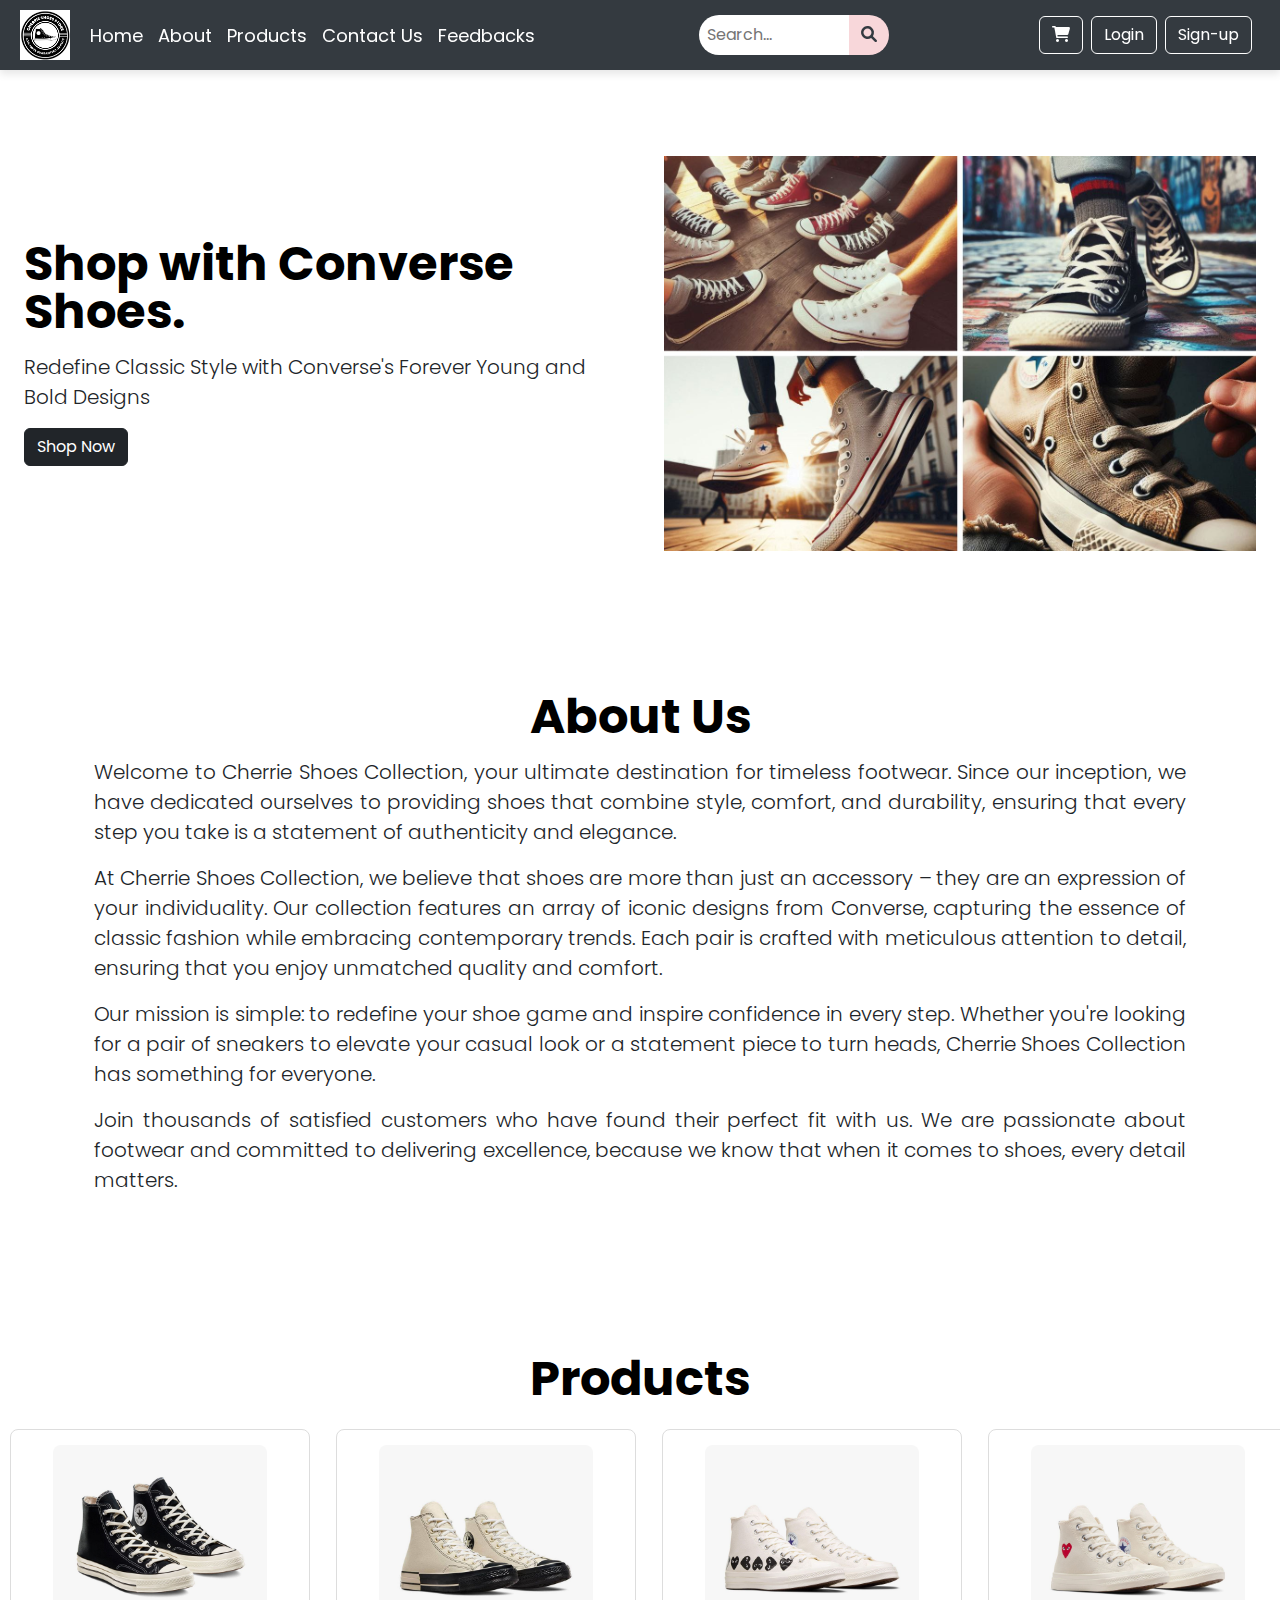
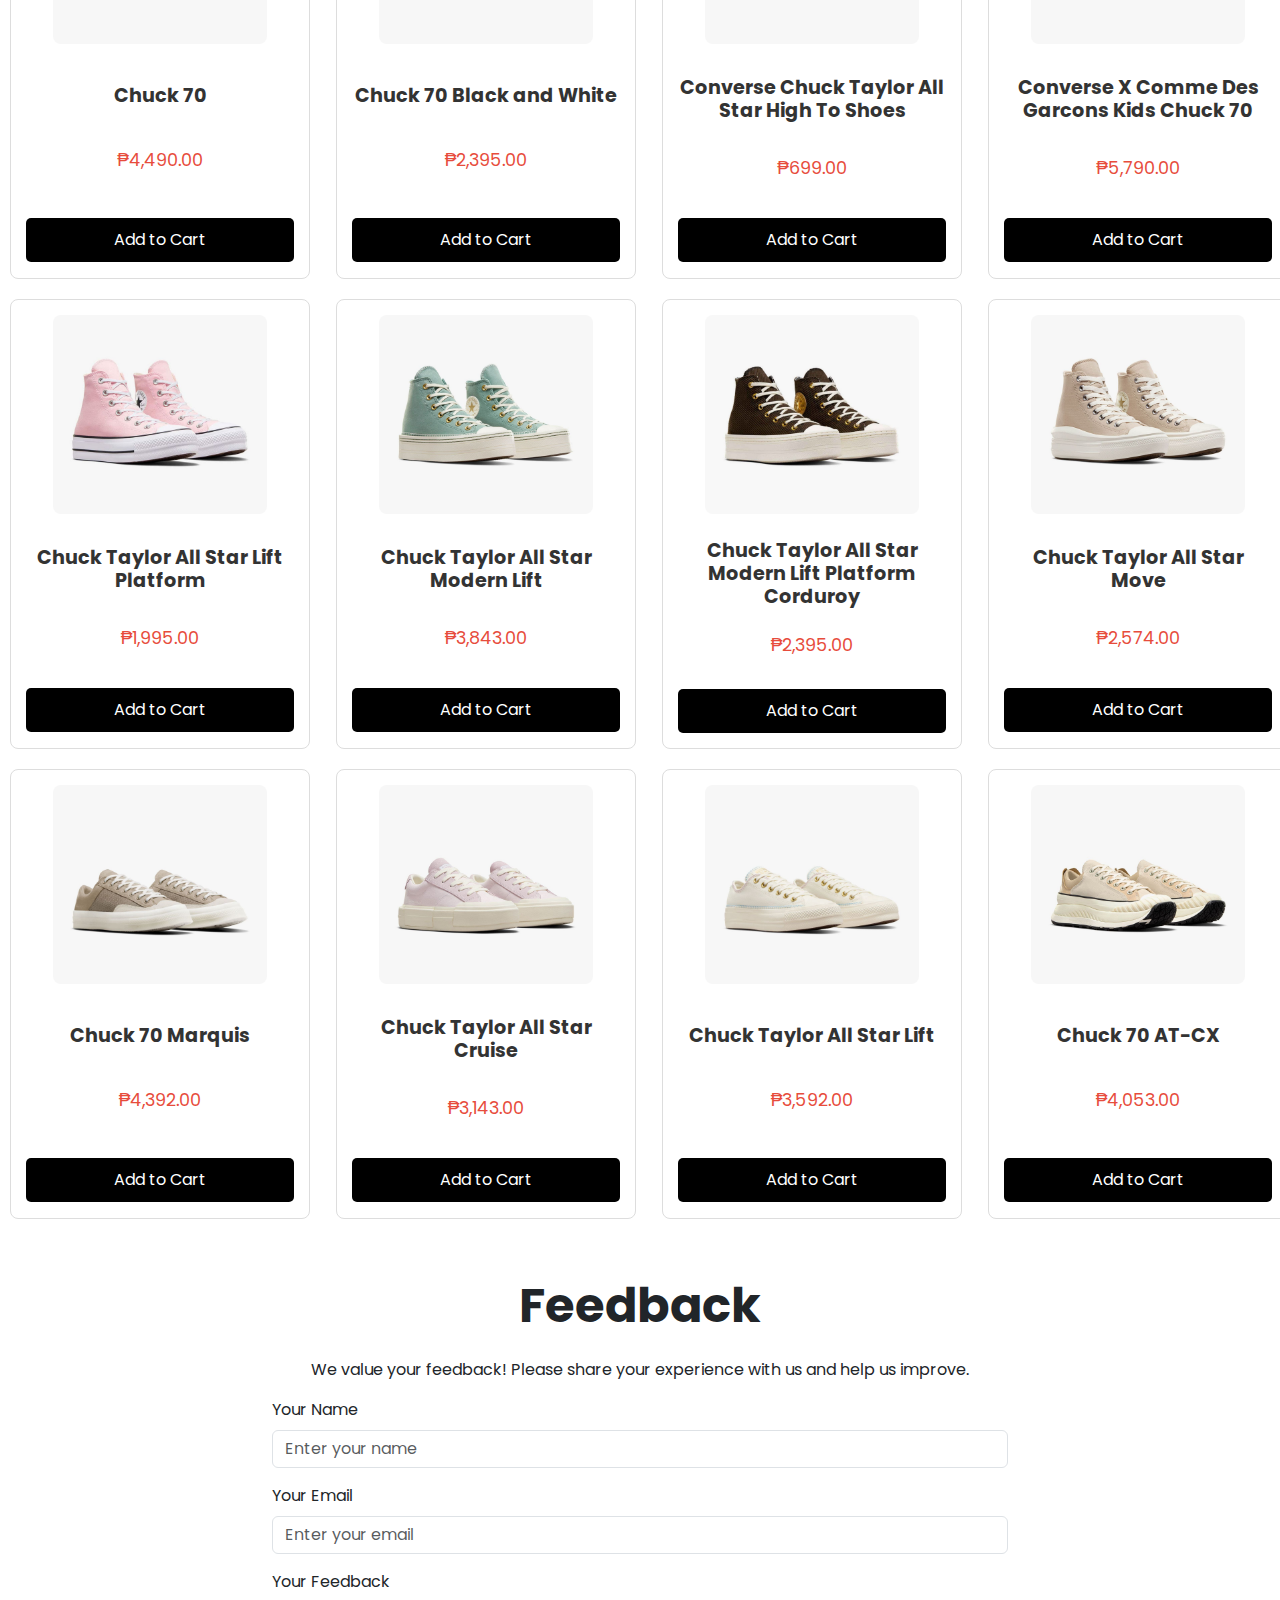
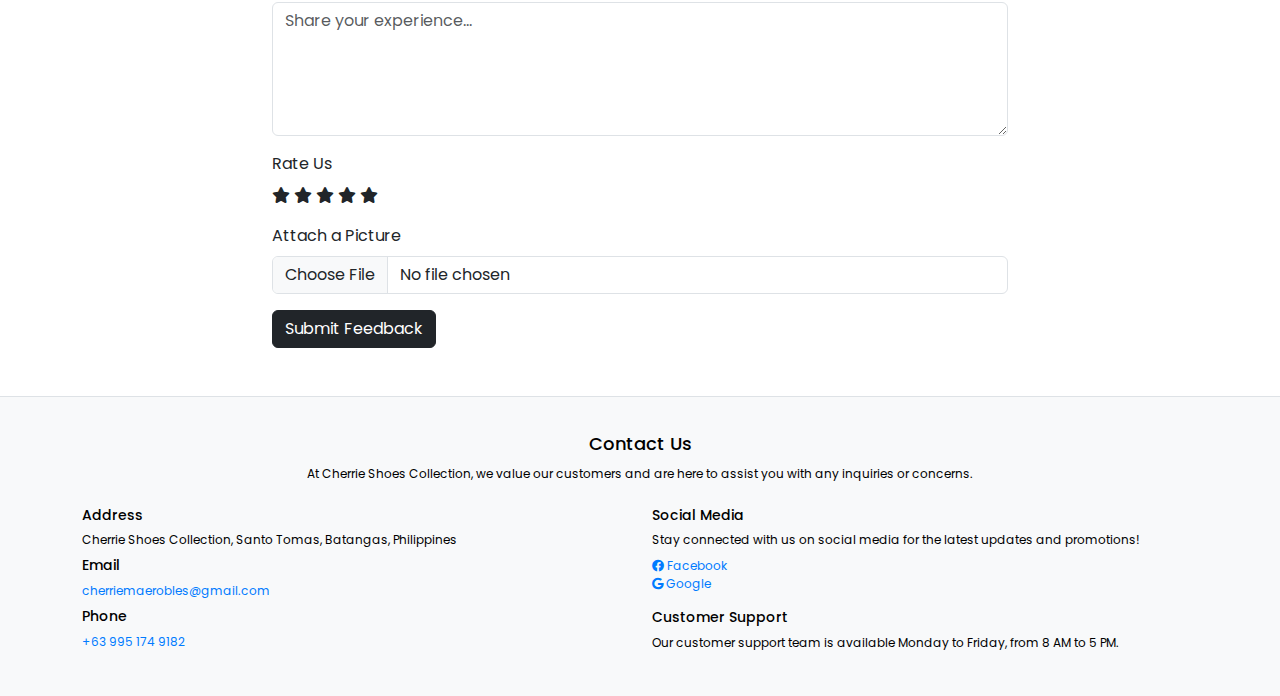
<file: index.html>
<!DOCTYPE html>
<html lang="en">
<head>
    <meta charset="UTF-8">
    <meta name="viewport" content="width=device-width, initial-scale=1.0">
    <title>Cherrie Shoes Collection</title>
    <link rel="stylesheet" href="style.css">
    <link rel="stylesheet" href="https://cdnjs.cloudflare.com/ajax/libs/font-awesome/6.0.0-beta3/css/all.min.css">
    <link href="https://cdn.jsdelivr.net/npm/bootstrap@5.3.3/dist/css/bootstrap.min.css" rel="stylesheet" integrity="sha384-QWTKZyjpPEjISv5WaRU9OFeRpok6YctnYmDr5pNlyT2bRjXh0JMhjY6hW+ALEwIH" crossorigin="anonymous">
    <link href="https://fonts.googleapis.com/css2?family=Poppins:wght@400;500;600&display=swap" rel="stylesheet">

</head>
<body>
    
    
    <header>
        <div class="navbar-container">
            <div class="navbar-links">
                <img src="images/logo.png" alt="Logo" class="logo-image">
                <a href="index.html" class="nav-link">Home</a>
                <a href="about.html" class="nav-link">About</a>
                <a href="products.html" class="nav-link">Products</a>
                <a href="contact.html" class="nav-link">Contact Us</a>
                <a href="feedback.html" class="nav-link">Feedbacks</a>
            </div>
            <div class="hamburger-icon" onclick="toggleMenu()">
                <i class="fas fa-bars"></i>
            </div>
            <div class="search-container">
                <input type="text" class="search-bar" placeholder="Search...">
                <buttons class="search-button">
                    <i class="fas fa-search"></i>
                </buttons>
                <buttons class="search-toggle-button" onclick="toggleSearch()"><i class="fas fa-search"></i></buttons> 
            </div>
            <div class="action-buttons d-flex align-items-center">
                <buttons type="button" class="btn btn-outline-light me-2" onclick="window.location.href='cart.html';">
                    <i class="fas fa-shopping-cart"></i>
                </buttons>
                <button type="button" class="btn btn-outline-light me-2" onclick="window.location.href='login.html';">Login</button>
                <button type="button" class="btn btn-outline-light me-2" onclick="window.location.href='signup.html';">Sign-up</button>
            </div>
        </div>
    </header>
    
    

<div class="side-menu-container" id="sideMenu">
    <img src="images/logo.png" alt="Logo" class="logo-image"> 
    <button class="close-menu-button" onclick="toggleMenu()">&times;</button> 
    <a href="index.html">Home</a>
    <a href="about.html">About</a>
    <a href="products.html">Products</a>
    <a href="contact.html">Contact Us</a>
    <a href="feedback.html">Feedbacks</a>
    <hr> 
    <button class="btn btn-outline-light side-menu-button" onclick="window.location.href='cart.html';">
        <i class="fas fa-shopping-cart"></i> Cart
    </button>
    <button class="btn btn-outline-light side-menu-button" onclick="window.location.href='login.html';">Login</button>
    <button class="btn btn-outline-light side-menu-button" onclick="window.location.href='signup.html';">Sign-up</button>
    <button class="btn btn-outline-light side-menu-button" onclick="logout();">Logout</button>
</div>

<div class="overlay-screen" id="overlay" onclick="toggleMenu()"></div>

    
<div class="container-fluid px-4 py-5 bg-light-gray" id="home">
    <div class="row flex-lg-row-reverse align-items-center g-5 py-5">
        <div class="col-10 col-sm-8 col-lg-6">
            <img src="images/Background Picture.jpg" class="d-block mx-lg-auto img-fluid img-hover-zoom" alt="Bootstrap Themes" width="700" height="500" loading="lazy">
        </div>
        <div class="col-lg-6">
            <h1 class="display-5 fw-bold text-body-emphasis lh-1 mb-3">Shop with Converse Shoes.</h1>
            <p class="lead">Redefine Classic Style with Converse's Forever Young and Bold Designs</p>
            <div class="d-grid gap-2 d-md-flex justify-content-md-start">
                <a href="#products" class="btn btn-shop-now btn btn-dark text-decoration-none">Shop Now</a>
            </div>
        </div>
    </div>
</div>


  

<div class="about-content container col-xxl-8 px-4 py-5">
    <div class="row flex-lg-row align-items-center g-5 py-5">
        <div class="col-lg-12">
            <h1 class="about-title display-5 fw-bold text-body-emphasis text-center lh-1 mb-3">About Us</h1>
            <p class="about-text lead">
                Welcome to Cherrie Shoes Collection, your ultimate destination for timeless footwear. Since our inception, we have dedicated ourselves to providing shoes that combine style, comfort, and durability, ensuring that every step you take is a statement of authenticity and elegance.
            </p>
            <p class="about-text lead">
                At Cherrie Shoes Collection, we believe that shoes are more than just an accessory – they are an expression of your individuality. Our collection features an array of iconic designs from Converse, capturing the essence of classic fashion while embracing contemporary trends. Each pair is crafted with meticulous attention to detail, ensuring that you enjoy unmatched quality and comfort.
            </p>
            <p class="about-text lead">
                Our mission is simple: to redefine your shoe game and inspire confidence in every step. Whether you're looking for a pair of sneakers to elevate your casual look or a statement piece to turn heads, Cherrie Shoes Collection has something for everyone.
            </p>
            <p class="about-text lead">
                Join thousands of satisfied customers who have found their perfect fit with us. We are passionate about footwear and committed to delivering excellence, because we know that when it comes to shoes, every detail matters.
            </p>
        </div>
    </div>
</div>    

<div class="box-container">
    <div class="containerProduct" id="products">
        <div class="row">
            <h1 class="display-5 fw-bold text-body-emphasis text-center lh-1 mb-3 mt-5">Products</h1>
            <div class="col-md-3">
                <div class="box">
                    <img src="images/shoes 1.jpg" alt="" class="product-img">
                    <h3 class="product-title">Chuck 70</h3>
                    <div class="price">₱4,490.00</div>
                    <a class="btn add-cart btn btn-dark text-decoration-none" onclick="redirectCart()">Add to Cart</a>
                </div>
            </div>
            <div class="col-md-3">
                <div class="box">
                    <img src="images/shoes 2.jpg" alt="" class="product-img">
                    <h3 class="product-title">Chuck 70 Black and White</h3>
                    <div class="price">₱2,395.00</div>
                    <a class="btn add-cart btn btn-dark text-decoration-none" onclick="redirectCart()">Add to Cart</a>
                </div>
            </div>
            <div class="col-md-3">
                <div class="box">
                    <img src="images/shoes 3.jpg" alt="" class="product-img">
                    <h3 class="product-title">Converse Chuck Taylor All Star High To Shoes</h3>
                    <div class="price">₱699.00</div>
                    <a class="btn add-cart btn btn-dark text-decoration-none" onclick="redirectCart()">Add to Cart</a>
                </div>
            </div>
            <div class="col-md-3">
                <div class="box">
                    <img src="images/shoes 4.jpg" alt="" class="product-img">
                    <h3 class="product-title">Converse X Comme Des Garcons Kids Chuck 70</h3>
                    <div class="price">₱5,790.00</div>
                    <a class="btn add-cart btn btn-dark text-decoration-none" onclick="redirectCart()">Add to Cart</a>
                </div>
            </div>

            <div class="col-md-3">
                <div class="box">
                    <img src="images/shoes 5.jpg" alt="" class="product-img">
                    <h3 class="product-title">Chuck Taylor All Star Lift Platform</h3>
                    <div class="price">₱1,995.00</div>
                    <a class="btn add-cart btn btn-dark text-decoration-none" onclick="redirectCart()">Add to Cart</a>
                </div>
            </div>
            <div class="col-md-3">
                <div class="box">
                    <img src="images/shoes 6.jpg" alt="" class="product-img">
                    <h3 class="product-title">Chuck Taylor All Star Modern Lift</h3>
                    <div class="price">₱3,843.00</div>
                    <a class="btn add-cart btn btn-dark text-decoration-none" onclick="redirectCart()">Add to Cart</a>
                </div>
            </div>
            <div class="col-md-3">
                <div class="box">
                    <img src="images/shoes 7.jpg" alt="" class="product-img">
                    <h3 class="product-title">Chuck Taylor All Star Modern Lift Platform Corduroy</h3>
                    <div class="price">₱2,395.00</div>
                    <a class="btn add-cart btn btn-dark text-decoration-none" onclick="redirectCart()">Add to Cart</a>
                </div>
            </div>
            <div class="col-md-3">
                <div class="box">
                    <img src="images/shoes 8.jpg" alt="" class="product-img">
                    <h3 class="product-title">Chuck Taylor All Star Move</h3>
                    <div class="price">₱2,574.00</div>
                    <a class="btn add-cart btn btn-dark text-decoration-none" onclick="redirectCart()">Add to Cart</a>
                </div>
            </div>
            <div class="col-md-3">
                <div class="box">
                    <img src="images/shoes 9.jpg" alt="" class="product-img">
                    <h3 class="product-title">Chuck 70 Marquis</h3>
                    <div class="price">₱4,392.00</div>
                    <a class="btn add-cart btn btn-dark text-decoration-none" onclick="redirectCart()">Add to Cart</a>
                </div>
            </div>
            <div class="col-md-3">
                <div class="box">
                    <img src="images/shoes 10.jpg" alt="" class="product-img">
                    <h3 class="product-title">Chuck Taylor All Star Cruise</h3>
                    <div class="price">₱3,143.00</div>
                    <a class="btn add-cart btn btn-dark text-decoration-none" onclick="redirectCart()">Add to Cart</a>
                </div>
            </div>
            <div class="col-md-3">
                <div class="box">
                    <img src="images/shoes 11.jpg" alt="" class="product-img">
                    <h3 class="product-title">Chuck Taylor All Star Lift</h3>
                    <div class="price">₱3,592.00</div>
                    <a class="btn add-cart btn btn-dark text-decoration-none" onclick="redirectCart()">Add to Cart</a>
                </div>
            </div>
            <div class="col-md-3">
                <div class="box">
                    <img src="images/shoes 12.jpg" alt="" class="product-img">
                    <h3 class="product-title">Chuck 70 AT-CX</h3>
                    <div class="price">₱4,053.00</div>
                    <a class="btn add-cart btn btn-dark text-decoration-none" onclick="redirectCart()">Add to Cart</a>
                </div>
            </div>
        </div>
    </div>
</div>

    <main class="container mt-5" id="feedback">
        <h1 class="display-5 fw-bold text-center mb-4">Feedback</h1>
        <p class="text-center">We value your feedback! Please share your experience with us and help us improve.</p>
    
        <div class="row justify-content-center">
            <div class="col-md-8">
    
                <form action="" method="post">
                    <div class="mb-3">
                        <label for="name" class="form-label">Your Name</label>
                        <input type="text" class="form-control" id="name" placeholder="Enter your name" required>
                    </div>
                    <div class="mb-3">
                        <label for="email" class="form-label">Your Email</label>
                        <input type="email" class="form-control" id="email" placeholder="Enter your email" required>
                    </div>
                    <div class="mb-3">
                        <label for="message" class="form-label">Your Feedback</label>
                        <textarea class="form-control" id="message" rows="5" placeholder="Share your experience..." required></textarea>
                    </div>

                    <div class="mb-3">
                        <label class="form-label">Rate Us</label>
                        <div class="star-rating">
                            <i class="fas fa-star" id="star1" onclick="rate(1)"></i>
                            <i class="fas fa-star" id="star2" onclick="rate(2)"></i>
                            <i class="fas fa-star" id="star3" onclick="rate(3)"></i>
                            <i class="fas fa-star" id="star4" onclick="rate(4)"></i>
                            <i class="fas fa-star" id="star5" onclick="rate(5)"></i>
                        </div>
                    </div>
    
                    <div class="mb-3">
                        <label for="photo" class="form-label">Attach a Picture</label>
                        <input class="form-control" type="file" id="photo">
                    </div>
    
                    <button type="submit" class="btn btn-dark">Submit Feedback</button>
                </form>
            </div>
        </div>
    </main>

    <footer class="bg-light text-body-emphasis mt-5">
        <div class="container py-3">
            <h2 class="text-center">Contact Us</h2>
            <p class="text-center mb-4">
                At Cherrie Shoes Collection, we value our customers and are here to assist you with any inquiries or concerns.
            </p>
        
            <div class="row">
                <div class="col-md-6">
                    <h3>Address</h3>
                    <p>Cherrie Shoes Collection, Santo Tomas, Batangas, Philippines</p>
            
                    <h3>Email</h3>
                    <p><a href="mailto:info@cherrieshoes.com">cherriemaerobles@gmail.com</a></p>
            
                    <h3>Phone</h3>
                    <p><a href="tel:+63123456789">+63 995 174 9182</a></p>
                </div>
                <div class="col-md-6">
                    <h3>Social Media</h3>
                    <p>Stay connected with us on social media for the latest updates and promotions!</p>
                    <ul class="list-unstyled">
                        <li><a href="#" target="_blank"><i class="fab fa-facebook"></i> Facebook</a></li>
                        <li><a href="#" target="_blank"><i class="fab fa-google"></i> Google</a></li>
                    </ul>
            
                    <h3>Customer Support</h3>
                    <p>Our customer support team is available Monday to Friday, from 8 AM to 5 PM.</p>
                </div>
            </div>
        </div>
    </footer>
    

    <script src="script.js"></script>
</body>
</html>
</file>
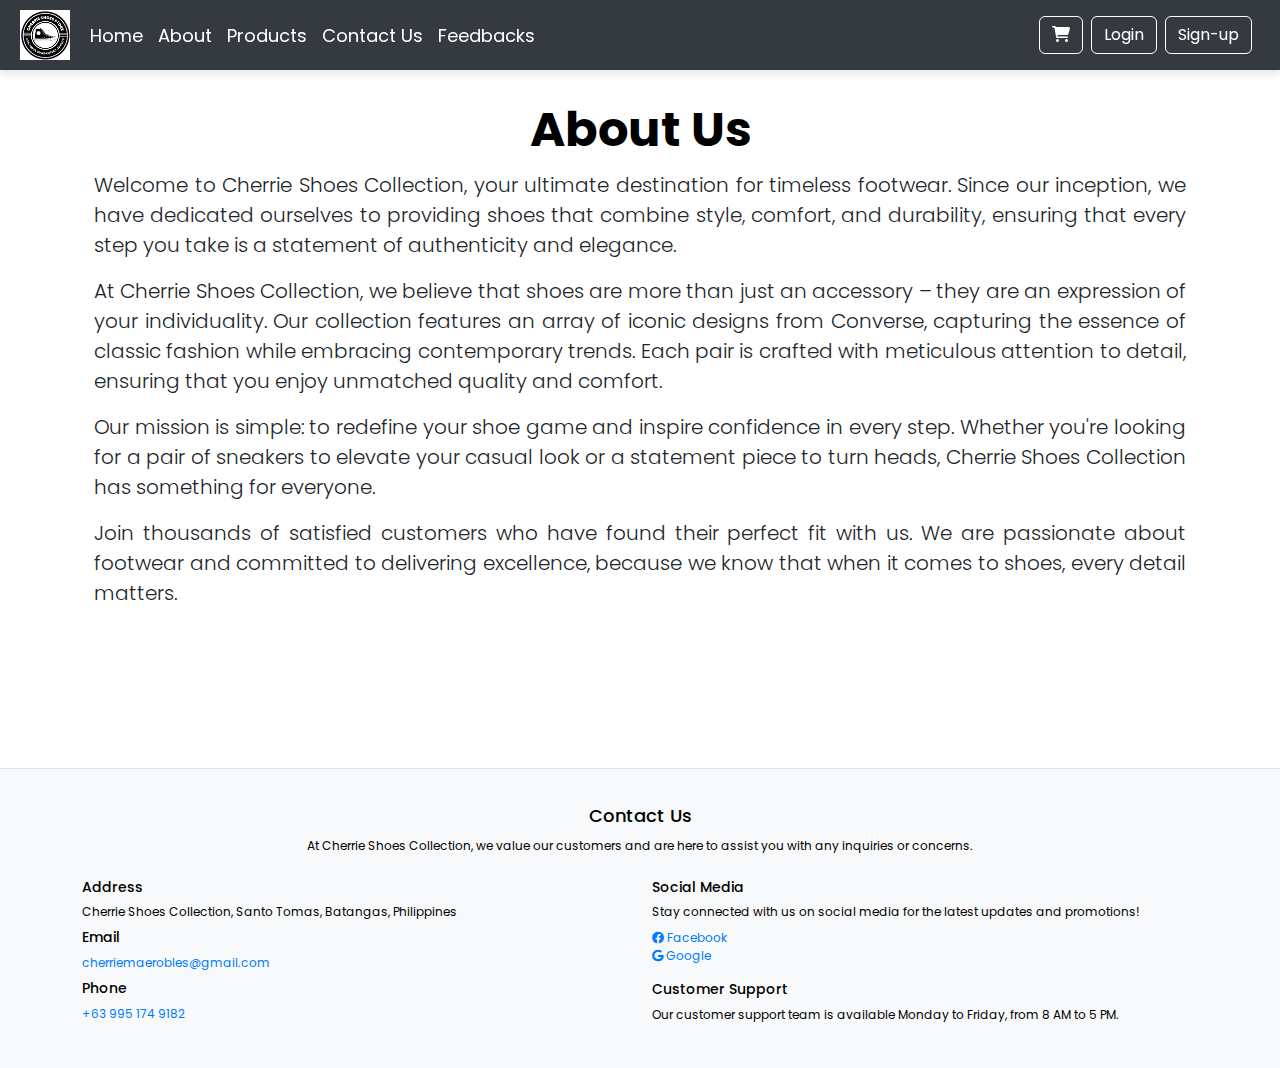
<file: about.html>
<!DOCTYPE html>
<html lang="en">
<head>
    <meta charset="UTF-8">
    <meta name="viewport" content="width=device-width, initial-scale=1.0">
    <title>About Us</title>
    <link rel="stylesheet" href="style.css">
    <link rel="stylesheet" href="https://cdnjs.cloudflare.com/ajax/libs/font-awesome/6.0.0-beta3/css/all.min.css">
    <link href="https://cdn.jsdelivr.net/npm/bootstrap@5.3.3/dist/css/bootstrap.min.css" rel="stylesheet" integrity="sha384-QWTKZyjpPEjISv5WaRU9OFeRpok6YctnYmDr5pNlyT2bRjXh0JMhjY6hW+ALEwIH" crossorigin="anonymous">
    <link href="https://fonts.googleapis.com/css2?family=Poppins:wght@400;500;600&display=swap" rel="stylesheet">

</head>
<body>

    <header>
        <div class="navbar-container">
            <div class="navbar-links">
                <img src="images/logo.png" alt="Logo" class="logo-image">
                <a href="index.html" class="nav-link">Home</a>
                <a href="about.html" class="nav-link">About</a>
                <a href="products.html" class="nav-link">Products</a>
                <a href="contact.html" class="nav-link">Contact Us</a>
                <a href="feedback.html" class="nav-link">Feedbacks</a>
            </div>
            <div class="hamburger-icon" onclick="toggleMenu()">
                <i class="fas fa-bars"></i>
            </div>
            <div class="action-buttons d-flex align-items-center">
                <buttons type="button" class="btn btn-outline-light me-2" onclick="window.location.href='cart.html';">
                    <i class="fas fa-shopping-cart"></i>
                </buttons>
                <button type="button" class="btn btn-outline-light me-2" onclick="window.location.href='login.html';">Login</button> 
                <button type="button" class="btn btn-outline-light me-2" onclick="window.location.href='signup.html';">Sign-up</button> 
            </div>
        </div>
    </header>

    <div class="side-menu-container" id="sideMenu">
        <img src="images/logo.png" alt="Logo" class="logo-image"> 
        <button class="close-menu-button" onclick="toggleMenu()">&times;</button> 
        <a href="index.html">Home</a>
        <a href="about.html">About</a>
        <a href="products.html">Products</a>
        <a href="contact.html">Contact Us</a>
        <a href="feedback.html">Feedbacks</a>
        <hr>
        <button class="btn btn-outline-light side-menu-button" onclick="window.location.href='cart.html';">
            <i class="fas fa-shopping-cart"></i> Cart
        </button>
        <button class="btn btn-outline-light side-menu-button" onclick="window.location.href='login.html';">Login</button>
        <button class="btn btn-outline-light side-menu-button" onclick="window.location.href='signup.html';">Sign-up</button>
        <button class="btn btn-outline-light side-menu-button" onclick="logout();">Logout</button>
    </div>

    <div class="overlay-screen" id="overlay" onclick="toggleMenu()"></div>

    <div class="about-content container col-xxl-8 px-4 py-5">
        <div class="row flex-lg-row align-items-center g-5 py-5">
            <div class="col-lg-12">
                <h1 class="about-title display-5 fw-bold text-body-emphasis text-center lh-1 mb-3">About Us</h1>
                <p class="about-text lead">
                    Welcome to Cherrie Shoes Collection, your ultimate destination for timeless footwear. Since our inception, we have dedicated ourselves to providing shoes that combine style, comfort, and durability, ensuring that every step you take is a statement of authenticity and elegance.
                </p>
                <p class="about-text lead">
                    At Cherrie Shoes Collection, we believe that shoes are more than just an accessory – they are an expression of your individuality. Our collection features an array of iconic designs from Converse, capturing the essence of classic fashion while embracing contemporary trends. Each pair is crafted with meticulous attention to detail, ensuring that you enjoy unmatched quality and comfort.
                </p>
                <p class="about-text lead">
                    Our mission is simple: to redefine your shoe game and inspire confidence in every step. Whether you're looking for a pair of sneakers to elevate your casual look or a statement piece to turn heads, Cherrie Shoes Collection has something for everyone.
                </p>
                <p class="about-text lead">
                    Join thousands of satisfied customers who have found their perfect fit with us. We are passionate about footwear and committed to delivering excellence, because we know that when it comes to shoes, every detail matters.
                </p>
            </div>
        </div>
    </div>    

<script src="script.js"></script>
    <footer class="bg-light text-body-emphasis mt-5">
        <div class="container py-3">
            <h2 class="text-center">Contact Us</h2>
            <p class="text-center mb-4">
                At Cherrie Shoes Collection, we value our customers and are here to assist you with any inquiries or concerns.
            </p>
        
            <div class="row">
                <div class="col-md-6">
                    <h3>Address</h3>
                    <p>Cherrie Shoes Collection, Santo Tomas, Batangas, Philippines</p>
            
                    <h3>Email</h3>
                    <p><a href="mailto:info@cherrieshoes.com">cherriemaerobles@gmail.com</a></p>
            
                    <h3>Phone</h3>
                    <p><a href="tel:+63123456789">+63 995 174 9182</a></p>
                </div>
                <div class="col-md-6">
                    <h3>Social Media</h3>
                    <p>Stay connected with us on social media for the latest updates and promotions!</p>
                    <ul class="list-unstyled">
                        <li><a href="#" target="_blank"><i class="fab fa-facebook"></i> Facebook</a></li>
                        <li><a href="#" target="_blank"><i class="fab fa-google"></i> Google</a></li>
                    </ul>
            
                    <h3>Customer Support</h3>
                    <p>Our customer support team is available Monday to Friday, from 8 AM to 5 PM.</p>
                </div>
            </div>
        </div>
    </footer>
</body>
</html>
</file>
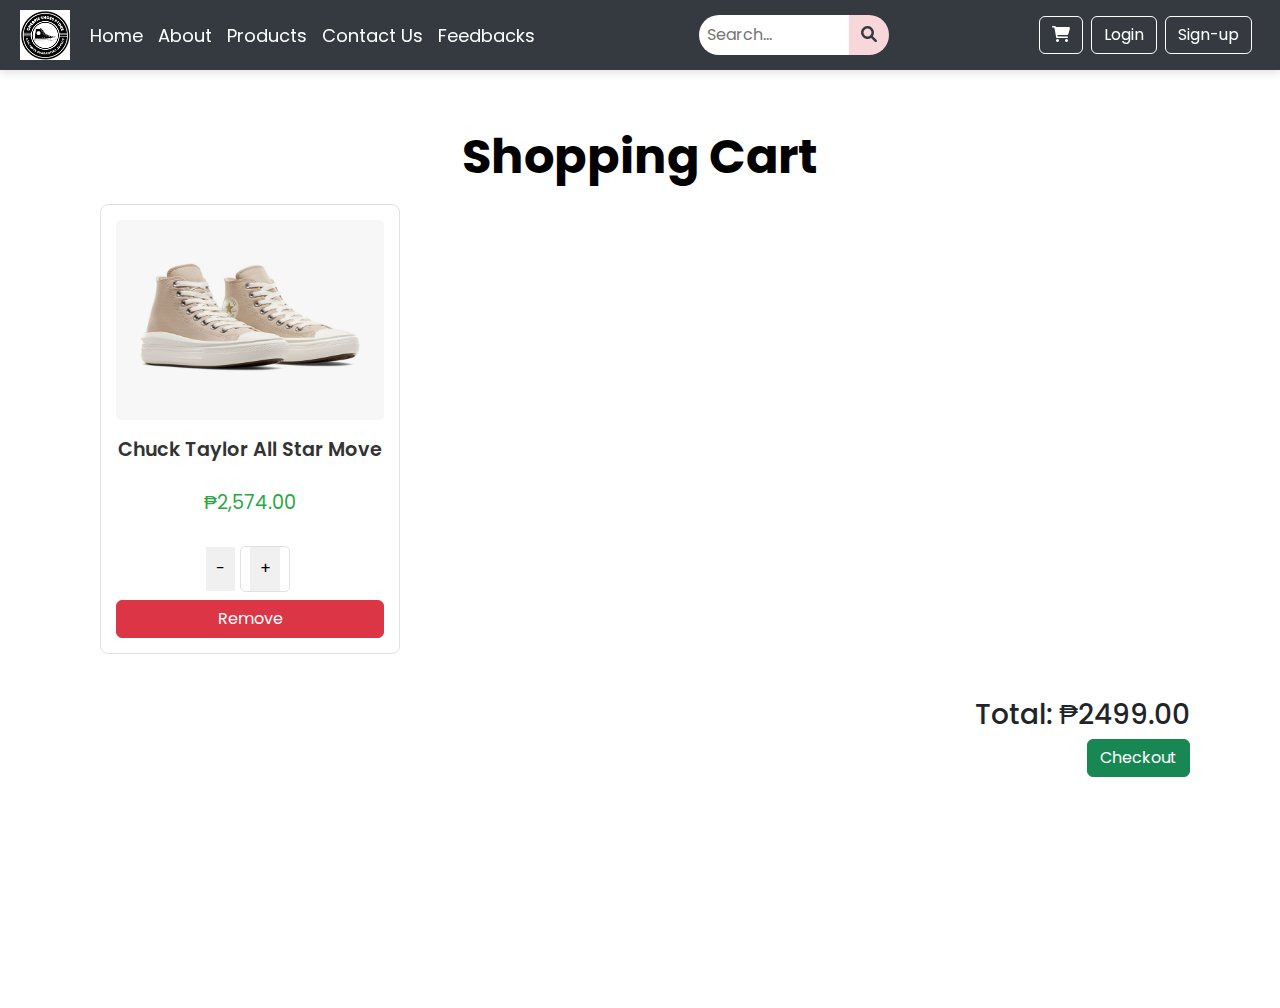
<file: cart.html>
<!DOCTYPE html>
<html lang="en">
<head>
    <meta charset="UTF-8">
    <meta name="viewport" content="width=device-width, initial-scale=1.0">
    <title>Cart</title>
    <link rel="stylesheet" href="style.css">
    <link rel="stylesheet" href="https://cdnjs.cloudflare.com/ajax/libs/font-awesome/6.0.0-beta3/css/all.min.css">
    <link href="https://fonts.googleapis.com/css2?family=Poppins:wght@400;500;600&display=swap" rel="stylesheet">
    <link href="https://cdn.jsdelivr.net/npm/bootstrap@5.3.3/dist/css/bootstrap.min.css" rel="stylesheet" integrity="sha384-QWTKZyjpPEjISv5WaRU9OFeRpok6YctnYmDr5pNlyT2bRjXh0JMhjY6hW+ALEwIH" crossorigin="anonymous">
    
    <style>

        .container {
            margin-top: 20px;
            padding: 20px;
        }

        .box {
            background-color: white;
            border: 1px solid #dee2e6;
            border-radius: 8px;
            padding: 15px;
            text-align: center;
            margin-bottom: 20px;
            transition: transform 0.2s;
        }

        .box:hover {
            transform: scale(1.05);
        }

        .product-img {
            width: 100%;
            height: auto;
            border-radius: 5px;
        }

        .product-title {
            font-weight: 600;
            margin: 10px 0;
        }

        .price {
            color: #28a745;
            font-size: 1.2em;
            margin: 10px 0;
        }

        .quantity-container {
            display: flex;
            align-items: center;
            justify-content: center;
            margin-top: 10px;
        }

        .quantity-button {
            background-color: #f0f0f0;
            border: none;
            padding: 10px;
            cursor: pointer;
        }

        .quantity-input {
            width: 50px;
            text-align: center;
            border: 1px solid #dee2e6;
            border-radius: 5px;
            margin: 0 5px;
        }

        .text-end {
            margin-top: 20px;
            font-weight: bold;
        }
    </style>
</head>
<body>
    
    <header>
        <div class="navbar-container">
            <div class="navbar-links">
                <img src="images/logo.png" alt="Logo" class="logo-image">
                <a href="index.html" class="nav-link">Home</a>
                <a href="about.html" class="nav-link">About</a>
                <a href="products.html" class="nav-link">Products</a>
                <a href="contact.html" class="nav-link">Contact Us</a>
                <a href="feedback.html" class="nav-link">Feedbacks</a>
            </div>
            <div class="search-container">
                <input type="text" class="search-bar" placeholder="Search...">
                <buttons class="search-button">
                    <i class="fas fa-search"></i>
                </buttons>
                <button class="search-toggle-button" onclick="toggleSearch()">Search</button> 
            </div>
            <div class="hamburger-icon" onclick="toggleMenu()">
                <i class="fas fa-bars"></i>
            </div>
            <div class="action-buttons d-flex align-items-center">
                <buttons type="button" class="btn btn-outline-light me-2" onclick="window.location.href='cart.html';">
                    <i class="fas fa-shopping-cart"></i>
                </buttons>
                <button type="button" class="btn btn-outline-light me-2" onclick="window.location.href='login.html';">Login</button>
                <button type="button" class="btn btn-outline-light me-2" onclick="window.location.href='signup.html';">Sign-up</button>
            </div>
        </div>
    </header>
    
    <div class="side-menu-container" id="sideMenu">
        <img src="images/logo.png" alt="Logo" class="logo-image"> 
        <button class="close-menu-button" onclick="toggleMenu()">&times;</button> 
        <a href="index.html">Home</a>
        <a href="about.html">About</a>
        <a href="products.html">Products</a>
        <a href="contact.html">Contact Us</a>
        <a href="feedback.html">Feedbacks</a>
        <hr>
        <button class="btn btn-outline-light side-menu-button" onclick="window.location.href='cart.html';">
            <i class="fas fa-shopping-cart"></i> Cart
        </button>
        <button class="btn btn-outline-light side-menu-button" onclick="window.location.href='login.html';">Login</button>
        <button class="btn btn-outline-light side-menu-button" onclick="window.location.href='signup.html';">Sign-up</button>
        <button class="btn btn-outline-light side-menu-button" onclick="logout();">Logout</button>
    </div>
    
    <div class="overlay-screen" id="overlay" onclick="toggleMenu()"></div>

    <div class="container mt-5">
        <h1 class="display-5 fw-bold text-body-emphasis text-center">Shopping Cart</h1>
        <div class="row">
            <div class="col-md-4">
                <div class="box">
                    <img src="images/shoes 8.jpg" alt="Converse High Cut" class="product-img">
                    <h3 class="product-title">Chuck Taylor All Star Move</h3>
                    <div class="price" id="price">₱2,574.00</div>
                    <div class="quantity-container">
                        <button class="quantity-button" onclick="updateQuantity(-1)">-</button>
                        <inputs type="number" id="quantity" class="quantity-input" value="1" min="1" onchange="calculateTotal()">
                        <button class="quantity-button" onclick="updateQuantity(1)">+</button>
                    </div>
                    <button class="btn btn-danger" onclick="removeFromCart()">Remove</button>
                </div>
            </div>
        </div>
        <div class="text-end mt-4">
            <h3 id="total">Total: ₱2499.00</h3>
            <button class="btn btn-success" onclick="checkout()">Checkout</button>
        </div>
    </div>

    <script>
        function updateQuantity(change) {
            const quantityInput = document.getElementById('quantity');
            let currentQuantity = parseInt(quantityInput.value) || 0;

            if (currentQuantity + change >= 1) {
                quantityInput.value = currentQuantity + change;
                calculateTotal();
            }
        }

        function calculateTotal() {
            const price = 2499; 
            const quantity = parseInt(document.getElementById('quantity').value) || 0;
            const total = price * quantity;

            document.getElementById('total').innerText = 'Total: ₱' + total.toFixed(2);
        }

        function removeFromCart() {
            alert('Item removed from cart.');
        }

        function checkout() {
            alert('Proceeding to checkout.');
        }

        function toggleMenu() {
            const sideMenu = document.getElementById('sideMenu');
            const overlay = document.getElementById('overlay');
            sideMenu.classList.toggle('active');
            overlay.classList.toggle('active');
        }

        function logout() {
            alert('Logged out.');
        }
    </script>
</body>
</html>
</file>
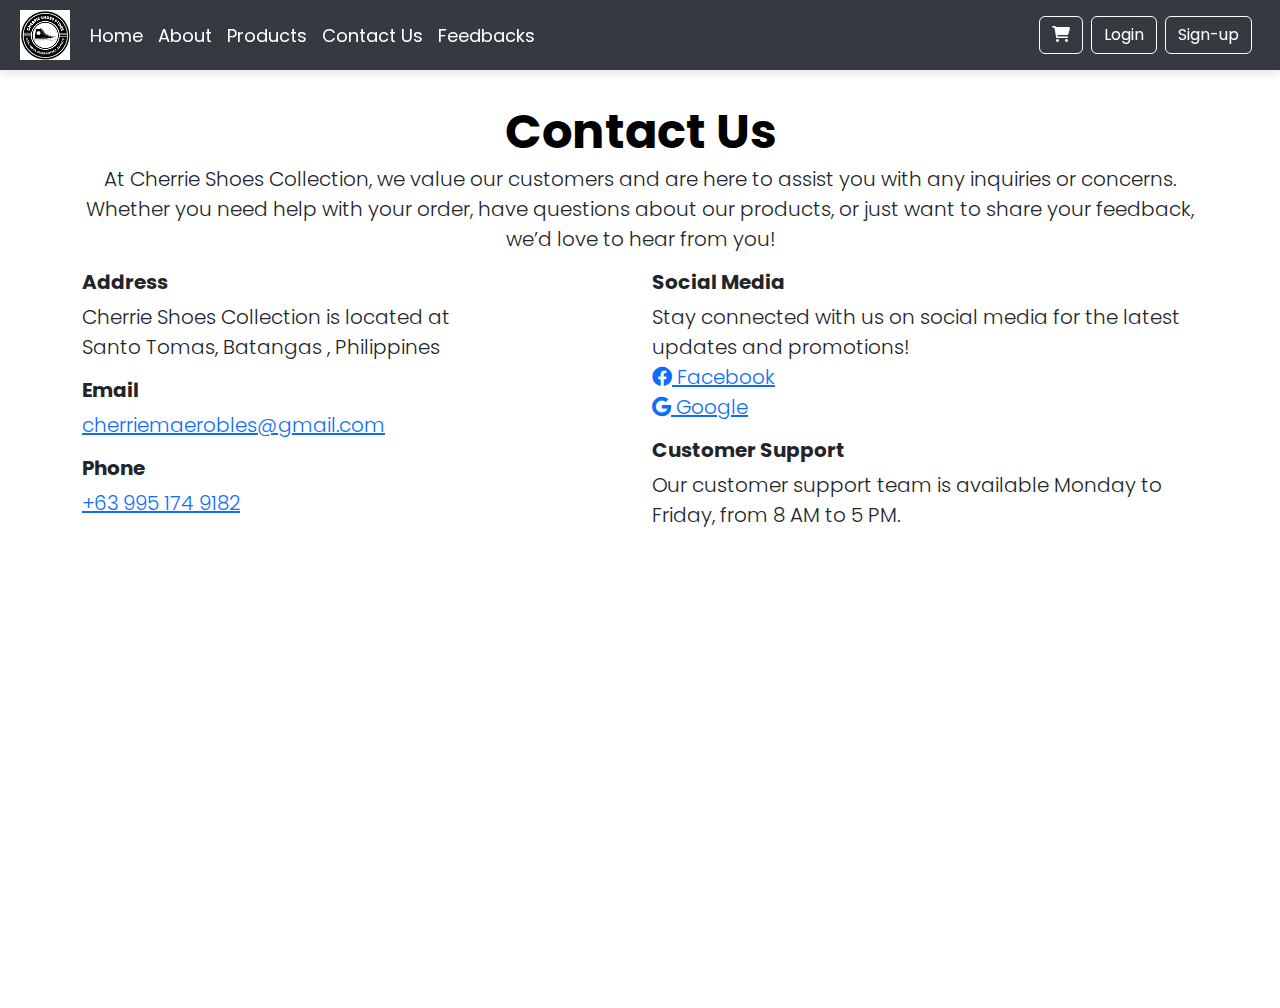
<file: contact.html>
<!DOCTYPE html>
<html lang="en">
<head>
    <meta charset="UTF-8">
    <meta name="viewport" content="width=device-width, initial-scale=1.0">
    <title>Contact Us</title>
    <link rel="stylesheet" href="style.css">
    <link rel="stylesheet" href="https://cdnjs.cloudflare.com/ajax/libs/font-awesome/6.0.0-beta3/css/all.min.css">
    <link href="https://cdn.jsdelivr.net/npm/bootstrap@5.3.3/dist/css/bootstrap.min.css" rel="stylesheet" integrity="sha384-QWTKZyjpPEjISv5WaRU9OFeRpok6YctnYmDr5pNlyT2bRjXh0JMhjY6hW+ALEwIH" crossorigin="anonymous">
    <link href="https://fonts.googleapis.com/css2?family=Poppins:wght@400;500;600&display=swap" rel="stylesheet">

</head>
<body>

    <header>
        <div class="navbar-container">
            <div class="navbar-links">
                <img src="images/logo.png" alt="Logo" class="logo-image">
                <a href="index.html" class="nav-link">Home</a>
                <a href="about.html" class="nav-link">About</a>
                <a href="products.html" class="nav-link">Products</a>
                <a href="contact.html" class="nav-link">Contact Us</a>
                <a href="feedback.html" class="nav-link">Feedbacks</a>
            </div>
            <div class="hamburger-icon" onclick="toggleMenu()">
                <i class="fas fa-bars"></i>
            </div>
            <div class="action-buttons d-flex align-items-center">
                <buttons type="button" class="btn btn-outline-light me-2" onclick="window.location.href='cart.html';">
                    <i class="fas fa-shopping-cart"></i>
                </buttons>
                <button type="button" class="btn btn-outline-light me-2" onclick="window.location.href='login.html';">Login</button> 
                <button type="button" class="btn btn-outline-light me-2" onclick="window.location.href='signup.html';">Sign-up</button> 
            </div>
        </div>
    </header>

    <div class="side-menu-container" id="sideMenu">
        <img src="images/logo.png" alt="Logo" class="logo-image"> 
        <button class="close-menu-button" onclick="toggleMenu()">&times;</button> 
        <a href="index.html">Home</a>
        <a href="about.html">About</a>
        <a href="products.html">Products</a>
        <a href="contact.html">Contact Us</a>
        <a href="feedback.html">Feedbacks</a>
        <hr> 
        <button class="btn btn-outline-light side-menu-button" onclick="window.location.href='cart.html';">
            <i class="fas fa-shopping-cart"></i> Cart
        </button>
        <button class="btn btn-outline-light side-menu-button" onclick="window.location.href='login.html';">Login</button>
        <button class="btn btn-outline-light side-menu-button" onclick="window.location.href='signup.html';">Sign-up</button>
        <button class="btn btn-outline-light side-menu-button" onclick="logout();">Logout</button>
    </div>

    <div class="overlay-screen" id="overlay" onclick="toggleMenu()"></div>


<main class="container mt-5">
    <h1 class="display-5 fw-bold text-body-emphasis text-center lh-1 mb-34">Contact Us</h1>
    <p class="lead text-center">At Cherrie Shoes Collection, we value our customers and are here to assist you with any inquiries or concerns. Whether you need help with your order, have questions about our products, or just want to share your feedback, we’d love to hear from you!</p>

    <div class="row">
        <div class="col-md-6">
            <h3 class="lead text-justify fw-bold">Address</h3>
            <p class="lead text-justify">Cherrie Shoes Collection is located at<br>Santo Tomas, Batangas , Philippines</p>
    
            <h3 class="lead text-justify fw-bold">Email</h3>
            <p><a href="mailto:info@cherrieshoes.com" class="lead text-justify">cherriemaerobles@gmail.com</a></p>
    
            <h3 class="lead text-justify fw-bold">Phone</h3>
            <p><a href="tel:+63123456789" class="lead text-justify">+63 995 174 9182</a></p>
        </div>
        <div class="col-md-6">
            <h3 class="lead text-justify fw-bold">Social Media</h3>
            <plead class="lead text-justify">Stay connected with us on social media for the latest updates and promotions!</plead>
            <ul class="list-unstyled">
                <li><a href="#" target="_blank" class="lead text-justify"><i class="fab fa-facebook"></i> Facebook</a></li>
                <li><a href="#" target="_blank" class="lead text-justify"><i class="fab fa-google"></i> Google</a></li>
            </ul>
    
            <h3 class="lead text-justify fw-bold">Customer Support</h3>
            <p class="lead text-justify">Our customer support team is available Monday to Friday, from 8 AM to 5 PM.</p>
        </div>
    </div>
    
</main>
<script src="script.js"></script>

</body>
</html>
</file>
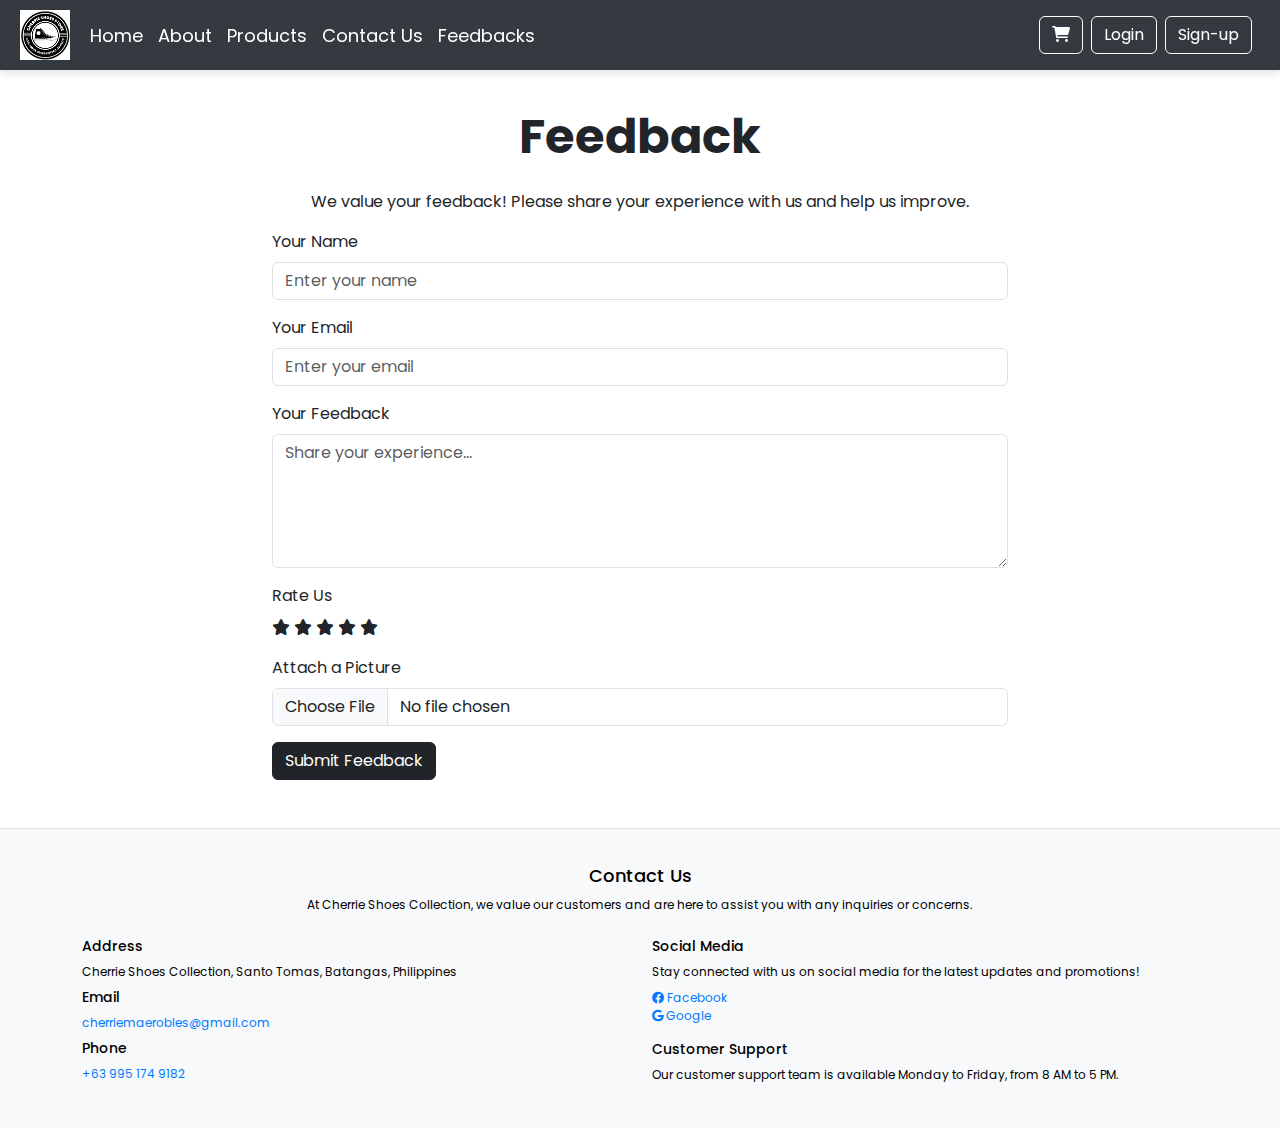
<file: feedback.html>
<!DOCTYPE html>
<html lang="en">
<head>
    <meta charset="UTF-8">
    <meta name="viewport" content="width=device-width, initial-scale=1.0">
    <title>Feedback</title>
    <link rel="stylesheet" href="style.css">
    <link rel="stylesheet" href="https://cdnjs.cloudflare.com/ajax/libs/font-awesome/6.0.0-beta3/css/all.min.css">
    <link href="https://cdn.jsdelivr.net/npm/bootstrap@5.3.3/dist/css/bootstrap.min.css" rel="stylesheet" integrity="sha384-QWTKZyjpPEjISv5WaRU9OFeRpok6YctnYmDr5pNlyT2bRjXh0JMhjY6hW+ALEwIH" crossorigin="anonymous">
    <link href="https://fonts.googleapis.com/css2?family=Poppins:wght@400;500;600&display=swap" rel="stylesheet">

</head>
<body>

    <header>
        <div class="navbar-container">
            <div class="navbar-links">
                <img src="images/logo.png" alt="Logo" class="logo-image">
                <a href="index.html" class="nav-link">Home</a>
                <a href="about.html" class="nav-link">About</a>
                <a href="products.html" class="nav-link">Products</a>
                <a href="contact.html" class="nav-link">Contact Us</a>
                <a href="feedback.html" class="nav-link">Feedbacks</a>
            </div>
            <div class="hamburger-icon" onclick="toggleMenu()">
                <i class="fas fa-bars"></i>
            </div>
            <div class="action-buttons d-flex align-items-center">
                <buttons type="button" class="btn btn-outline-light me-2" onclick="window.location.href='cart.html';">
                    <i class="fas fa-shopping-cart"></i>
                </buttons>
                <button type="button" class="btn btn-outline-light me-2" onclick="window.location.href='login.html';">Login</button> 
                <button type="button" class="btn btn-outline-light me-2" onclick="window.location.href='signup.html';">Sign-up</button> 
            </div>
        </div>
    </header>

    <div class="side-menu-container" id="sideMenu">
        <img src="images/logo.png" alt="Logo" class="logo-image"> 
        <button class="close-menu-button" onclick="toggleMenu()">&times;</button> 
        <a href="index.html">Home</a>
        <a href="about.html">About</a>
        <a href="products.html">Products</a>
        <a href="contact.html">Contact Us</a>
        <a href="feedback.html">Feedbacks</a>
        <hr> 
        <button class="btn btn-outline-light side-menu-button" onclick="window.location.href='cart.html';">
            <i class="fas fa-shopping-cart"></i> Cart
        </button>
        <button class="btn btn-outline-light side-menu-button" onclick="window.location.href='login.html';">Login</button>
        <button class="btn btn-outline-light side-menu-button" onclick="window.location.href='signup.html';">Sign-up</button>
        <button class="btn btn-outline-light side-menu-button" onclick="logout();">Logout</button>
    </div>

    <div class="overlay-screen" id="overlay" onclick="toggleMenu()"></div>


<main class="container mt-5">
    <h1 class="display-5 fw-bold text-center mb-4">Feedback</h1>
    <p class="text-center">We value your feedback! Please share your experience with us and help us improve.</p>

    <div class="row justify-content-center">
        <div class="col-md-8">

            <form action="" method="post">
                <div class="mb-3">
                    <label for="name" class="form-label">Your Name</label>
                    <input type="text" class="form-control" id="name" placeholder="Enter your name" required>
                </div>
                <div class="mb-3">
                    <label for="email" class="form-label">Your Email</label>
                    <input type="email" class="form-control" id="email" placeholder="Enter your email" required>
                </div>
                <div class="mb-3">
                    <label for="message" class="form-label">Your Feedback</label>
                    <textarea class="form-control" id="message" rows="5" placeholder="Share your experience..." required></textarea>
                </div>

                <div class="mb-3">
                    <label class="form-label">Rate Us</label>
                    <div class="star-rating">
                        <i class="fas fa-star" id="star1" onclick="rate(1)"></i>
                        <i class="fas fa-star" id="star2" onclick="rate(2)"></i>
                        <i class="fas fa-star" id="star3" onclick="rate(3)"></i>
                        <i class="fas fa-star" id="star4" onclick="rate(4)"></i>
                        <i class="fas fa-star" id="star5" onclick="rate(5)"></i>
                    </div>
                </div>

                <div class="mb-3">
                    <label for="photo" class="form-label">Attach a Picture</label>
                    <input class="form-control" type="file" id="photo">
                </div>

                <button type="submit" class="btn btn-dark">Submit Feedback</button>
            </form>
        </div>
    </div>
</main>
<script src="script.js"></script>
    <footer class="bg-light text-body-emphasis mt-5">
        <div class="container py-3">
            <h2 class="text-center">Contact Us</h2>
            <p class="text-center mb-4">
                At Cherrie Shoes Collection, we value our customers and are here to assist you with any inquiries or concerns.
            </p>
        
            <div class="row">
                <div class="col-md-6">
                    <h3>Address</h3>
                    <p>Cherrie Shoes Collection, Santo Tomas, Batangas, Philippines</p>
            
                    <h3>Email</h3>
                    <p><a href="mailto:info@cherrieshoes.com">cherriemaerobles@gmail.com</a></p>
            
                    <h3>Phone</h3>
                    <p><a href="tel:+63123456789">+63 995 174 9182</a></p>
                </div>
                <div class="col-md-6">
                    <h3>Social Media</h3>
                    <p>Stay connected with us on social media for the latest updates and promotions!</p>
                    <ul class="list-unstyled">
                        <li><a href="#" target="_blank"><i class="fab fa-facebook"></i> Facebook</a></li>
                        <li><a href="#" target="_blank"><i class="fab fa-google"></i> Google</a></li>
                    </ul>
            
                    <h3>Customer Support</h3>
                    <p>Our customer support team is available Monday to Friday, from 8 AM to 5 PM.</p>
                </div>
            </div>
        </div>
    </footer>


</body>
</html>
</file>
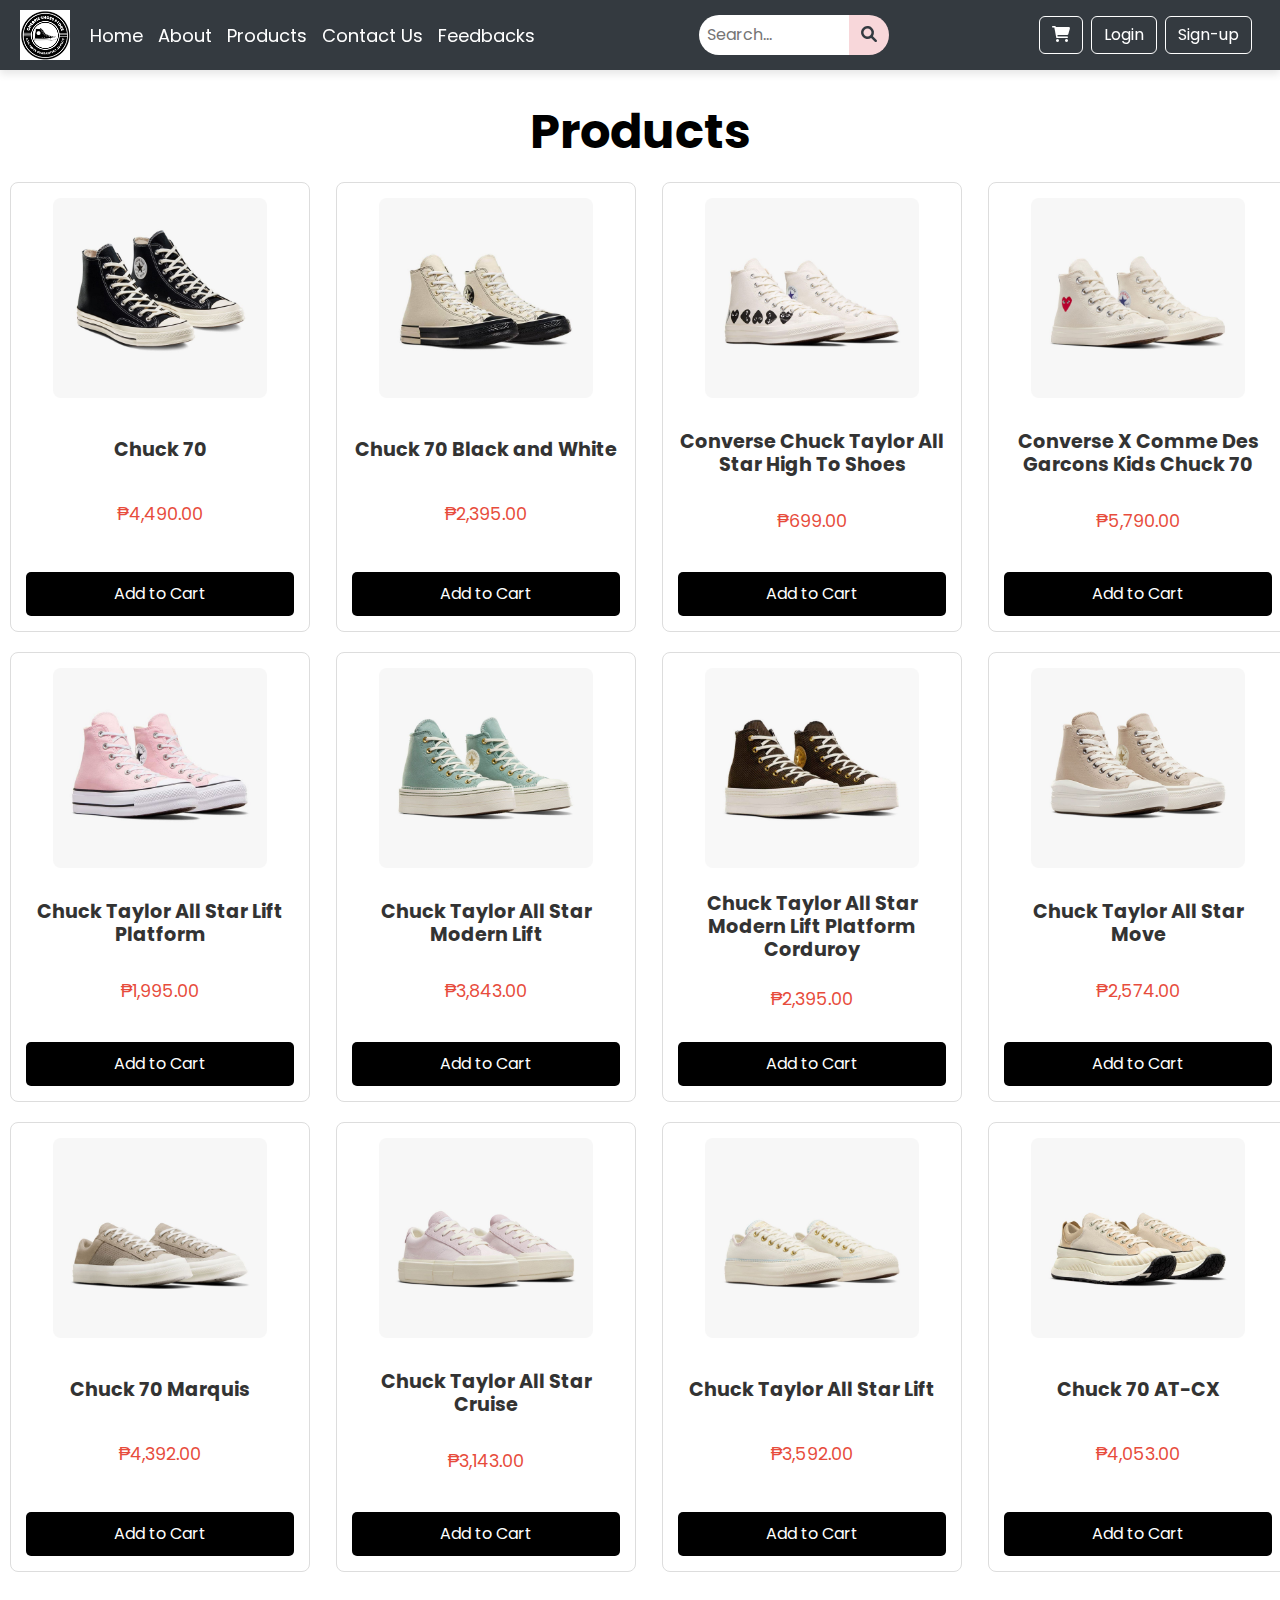
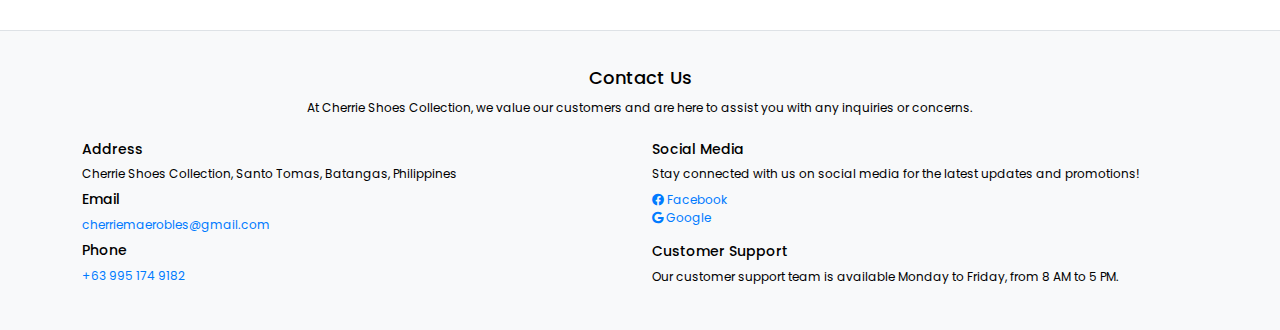
<file: products.html>
<!DOCTYPE html>
<html lang="en">
<head>
    <meta charset="UTF-8">
    <meta name="viewport" content="width=device-width, initial-scale=1.0">
    <title>Products</title>
    <link rel="stylesheet" href="style.css">
    <link rel="stylesheet" href="https://cdnjs.cloudflare.com/ajax/libs/font-awesome/6.0.0-beta3/css/all.min.css">
    <link href="https://fonts.googleapis.com/css2?family=Poppins:wght@400;500;600&display=swap" rel="stylesheet">
    <link href="https://cdn.jsdelivr.net/npm/bootstrap@5.3.3/dist/css/bootstrap.min.css" rel="stylesheet" integrity="sha384-QWTKZyjpPEjISv5WaRU9OFeRpok6YctnYmDr5pNlyT2bRjXh0JMhjY6hW+ALEwIH" crossorigin="anonymous">
</head>
<body>
    
    <header>
        <div class="navbar-container">
            <div class="navbar-links">
                <img src="images/logo.png" alt="Logo" class="logo-image">
                <a href="index.html" class="nav-link">Home</a>
                <a href="about.html" class="nav-link">About</a>
                <a href="products.html" class="nav-link">Products</a>
                <a href="contact.html" class="nav-link">Contact Us</a>
                <a href="feedback.html" class="nav-link">Feedbacks</a>
                
            </div>
            
            <div class="hamburger-icon" onclick="toggleMenu()">
                <i class="fas fa-bars"></i>
            </div>
            <div class="search-container">
                <input type="text" class="search-bar" placeholder="Search...">
                <buttons class="search-button">
                    <i class="fas fa-search"></i>
                </buttons>
                <buttons class="search-toggle-button" onclick="toggleSearch()"><i class="fas fa-search"></i></buttons> 
            </div>
            <div class="action-buttons d-flex align-items-center">
                <buttons type="button" class="btn btn-outline-light me-2" onclick="window.location.href='cart.html';">
                    <i class="fas fa-shopping-cart"></i>
                </buttons>
                <button type="button" class="btn btn-outline-light me-2" onclick="window.location.href='login.html';">Login</button>
                <button type="button" class="btn btn-outline-light me-2" onclick="window.location.href='signup.html';">Sign-up</button>
            </div>
        </div>
    </header>
    
    <div class="side-menu-container" id="sideMenu">
        <img src="images/logo.png" alt="Logo" class="logo-image"> 
        <button class="close-menu-button" onclick="toggleMenu()">&times;</button> 
        <a href="index.html">Home</a>
        <a href="about.html">About</a>
        <a href="products.html">Products</a>
        <a href="contact.html">Contact Us</a>
        <a href="feedback.html">Feedbacks</a>
        <hr> 
        <button class="btn btn-outline-light side-menu-button" onclick="window.location.href='cart.html';">
            <i class="fas fa-shopping-cart"></i> Cart
        </button>
        <button class="btn btn-outline-light side-menu-button" onclick="window.location.href='login.html';">Login</button>
        <button class="btn btn-outline-light side-menu-button" onclick="window.location.href='signup.html';">Sign-up</button>
        <button class="btn btn-outline-light side-menu-button" onclick="logout();">Logout</button>
    </div>
    
    <div class="overlay-screen" id="overlay" onclick="toggleMenu()"></div>
    

    <div class="box-container">
        <div class="containerProduct" id="products">
            <div class="row">
                <h1 class="display-5 fw-bold text-body-emphasis text-center lh-1 mb-3 mt-5">Products</h1>
                <div class="col-md-3">
                    <div class="box">
                        <img src="images/shoes 1.jpg" alt="" class="product-img">
                        <h3 class="product-title">Chuck 70</h3>
                        <div class="price">₱4,490.00</div>
                        <a class="btn add-cart btn btn-dark text-decoration-none" onclick="redirectCart()">Add to Cart</a>
                    </div>
                </div>
                <div class="col-md-3">
                    <div class="box">
                        <img src="images/shoes 2.jpg" alt="" class="product-img">
                        <h3 class="product-title">Chuck 70 Black and White</h3>
                        <div class="price">₱2,395.00</div>
                        <a class="btn add-cart btn btn-dark text-decoration-none" onclick="redirectCart()">Add to Cart</a>
                    </div>
                </div>
                <div class="col-md-3">
                    <div class="box">
                        <img src="images/shoes 3.jpg" alt="" class="product-img">
                        <h3 class="product-title">Converse Chuck Taylor All Star High To Shoes</h3>
                        <div class="price">₱699.00</div>
                        <a class="btn add-cart btn btn-dark text-decoration-none" onclick="redirectCart()">Add to Cart</a>
                    </div>
                </div>
                <div class="col-md-3">
                    <div class="box">
                        <img src="images/shoes 4.jpg" alt="" class="product-img">
                        <h3 class="product-title">Converse X Comme Des Garcons Kids Chuck 70</h3>
                        <div class="price">₱5,790.00</div>
                        <a class="btn add-cart btn btn-dark text-decoration-none" onclick="redirectCart()">Add to Cart</a>
                    </div>
                </div>

                <div class="col-md-3">
                    <div class="box">
                        <img src="images/shoes 5.jpg" alt="" class="product-img">
                        <h3 class="product-title">Chuck Taylor All Star Lift Platform</h3>
                        <div class="price">₱1,995.00</div>
                        <a class="btn add-cart btn btn-dark text-decoration-none" onclick="redirectCart()">Add to Cart</a>
                    </div>
                </div>
                <div class="col-md-3">
                    <div class="box">
                        <img src="images/shoes 6.jpg" alt="" class="product-img">
                        <h3 class="product-title">Chuck Taylor All Star Modern Lift</h3>
                        <div class="price">₱3,843.00</div>
                        <a class="btn add-cart btn btn-dark text-decoration-none" onclick="redirectCart()">Add to Cart</a>
                    </div>
                </div>
                <div class="col-md-3">
                    <div class="box">
                        <img src="images/shoes 7.jpg" alt="" class="product-img">
                        <h3 class="product-title">Chuck Taylor All Star Modern Lift Platform Corduroy</h3>
                        <div class="price">₱2,395.00</div>
                        <a class="btn add-cart btn btn-dark text-decoration-none" onclick="redirectCart()">Add to Cart</a>
                    </div>
                </div>
                <div class="col-md-3">
                    <div class="box">
                        <img src="images/shoes 8.jpg" alt="" class="product-img">
                        <h3 class="product-title">Chuck Taylor All Star Move</h3>
                        <div class="price">₱2,574.00</div>
                        <a class="btn add-cart btn btn-dark text-decoration-none" onclick="redirectCart()">Add to Cart</a>
                    </div>
                </div>
                <div class="col-md-3">
                    <div class="box">
                        <img src="images/shoes 9.jpg" alt="" class="product-img">
                        <h3 class="product-title">Chuck 70 Marquis</h3>
                        <div class="price">₱4,392.00</div>
                        <a class="btn add-cart btn btn-dark text-decoration-none" onclick="redirectCart()">Add to Cart</a>
                    </div>
                </div>
                <div class="col-md-3">
                    <div class="box">
                        <img src="images/shoes 10.jpg" alt="" class="product-img">
                        <h3 class="product-title">Chuck Taylor All Star Cruise</h3>
                        <div class="price">₱3,143.00</div>
                        <a class="btn add-cart btn btn-dark text-decoration-none" onclick="redirectCart()">Add to Cart</a>
                    </div>
                </div>
                <div class="col-md-3">
                    <div class="box">
                        <img src="images/shoes 11.jpg" alt="" class="product-img">
                        <h3 class="product-title">Chuck Taylor All Star Lift</h3>
                        <div class="price">₱3,592.00</div>
                        <a class="btn add-cart btn btn-dark text-decoration-none" onclick="redirectCart()">Add to Cart</a>
                    </div>
                </div>
                <div class="col-md-3">
                    <div class="box">
                        <img src="images/shoes 12.jpg" alt="" class="product-img">
                        <h3 class="product-title">Chuck 70 AT-CX</h3>
                        <div class="price">₱4,053.00</div>
                        <a class="btn add-cart btn btn-dark text-decoration-none" onclick="redirectCart()">Add to Cart</a>
                    </div>
                </div>
            </div>
        </div>
    </div>

    <script src="script.js"></script>
    <footer class="bg-light text-body-emphasis mt-5">
        <div class="container py-3">
            <h2 class="text-center">Contact Us</h2>
            <p class="text-center mb-4">
                At Cherrie Shoes Collection, we value our customers and are here to assist you with any inquiries or concerns.
            </p>
        
            <div class="row">
                <div class="col-md-6">
                    <h3>Address</h3>
                    <p>Cherrie Shoes Collection, Santo Tomas, Batangas, Philippines</p>
            
                    <h3>Email</h3>
                    <p><a href="mailto:info@cherrieshoes.com">cherriemaerobles@gmail.com</a></p>
            
                    <h3>Phone</h3>
                    <p><a href="tel:+63123456789">+63 995 174 9182</a></p>
                </div>
                <div class="col-md-6">
                    <h3>Social Media</h3>
                    <p>Stay connected with us on social media for the latest updates and promotions!</p>
                    <ul class="list-unstyled">
                        <li><a href="#" target="_blank"><i class="fab fa-facebook"></i> Facebook</a></li>
                        <li><a href="#" target="_blank"><i class="fab fa-google"></i> Google</a></li>
                    </ul>
            
                    <h3>Customer Support</h3>
                    <p>Our customer support team is available Monday to Friday, from 8 AM to 5 PM.</p>
                </div>
            </div>
        </div>
    </footer>

</body>
</html>
</file>
<file: style.css>
* {
  margin: 0;
  padding: 0;
  box-sizing: border-box;
  font-family: Poppins, sans-serif;
}

img {
  max-width: 100%;
  height: auto; 
}

.img-hover-zoom {
  transition: transform 0.5s ease; 
}

.img-hover-zoom:hover {
  transform: scale(1.05); 
}

.row {
  margin-right: 0; 
  margin-left: 0; 
}

body, html {
  margin-top: 60px;
  padding: 0;
  height: 100%; 
}

.container-fluid {
  padding-right: 0; 
  padding-left: 0;
}

.navbar-container {
  display: flex;
  justify-content: space-between;
  align-items: center;
  padding: 10px 20px;
  background-color: #343a40;
  z-index: 1000;  
  position: fixed;
  top: 0;         
  width: 100%;     
  box-shadow: 0 4px 8px rgba(0, 0, 0, 0.1); 
}

.logo-image {
  height: 50px;
  margin-right: 20px;
}

.navbar-links {
  display: flex; 
  align-items: center; 
}

.navbar-links a {
  color: white;
  margin-right: 15px;
  text-decoration: none; 
  font-size: 18px;
  white-space: nowrap; 
}

.nav-link {
  color: #000; 
  text-decoration: none;
  padding: 10px 15px;
  transition: color 0.3s ease, transform 0.3s ease; 
  position: relative;
}

.nav-link:hover {
  color: #F6E96B;
  transform: scale(1.1);
}

.nav-link::after {
  content: ''; 
  display: block; 
  height: 2px; 
  background: #F6E96B; 
  transition: width 0.3s ease; 
  width: 0; 
  position: absolute; 
  left: 50%;
  bottom: -5px;
  transform: translateX(-50%); 
}

.nav-link:hover::after {
  width: 100%;
}

.search-container {
  display: flex;
  align-items: center;
}

.search-bar {
  padding: 8px;
  border: none;
  border-radius: 20px 0 0 20px; 
  outline: none;
  width: 150px; 
  transition: width 0.3s ease; 
}

.search-bar:focus {
  width: 200px; 
}

.search-button {
  padding: 8px 12px;
  background-color: #f8d7da;
  border: none;
  border-radius: 0 20px 20px 0; 
  cursor: pointer;
  color: #343a40;
  font-size: 16px;
}

.search-toggle-button {
  display: none; 
  padding: 8px 12px;
  background-color: #f8d7da;
  border: none;
  border-radius: 5px; 
  cursor: pointer;
  color: #343a40;
  font-size: 16px;
}

@media (max-width: 768px) {
  .search-bar {
    display: none; 
  }

  .search-toggle-button {
    display: block; 
  }

  .search-button {
    display: none; 
  }
}

.hamburger-icon {
  display: none;
  font-size: 28px;
  cursor: pointer;
  color: white;
}

.action-buttons .btn {
  color: white;
  border-color: white;
}

.action-buttons .btn:hover {
  background-color: #F6E96B; 
  color: #000; 
}

.side-menu-container {
  position: fixed;
  top: 0;
  left: -250px;
  width: 250px;
  height: 100%;
  background-color: #212529;
  color: white;
  transition: 0.3s ease-in-out;
  z-index: 1000;
  padding: 20px;
}

.side-menu-container a {
  display: block;
  color: white;
  padding: 10px 0;
  text-decoration: none;
  font-size: 18px;
}

.side-menu-container a:hover {
  background-color: #F6E96B;
  padding-left: 10px;
  color: #000;
}

.close-menu-button {
  background: none;
  border: none;
  color: white;
  font-size: 30px;
  cursor: pointer;
  position: absolute;
  top: 10px;
  right: 10px;
}

.overlay-screen {
  display: none;
  position: fixed;
  top: 0;
  left: 0;
  width: 100%;
  height: 100%;
  background-color: rgba(0, 0, 0, 0.5);
  z-index: 999;
}

@media (max-width: 925px) {
  .navbar-links {
    display: none; 
  }

  .hamburger-icon {
    display: block; 
  }

  .search-container {
    display: flex; 
  }
}

@media (max-width: 1000px) {
  .navbar-links a{
    font-size: 13px;
  }
}


.about-text {
  text-align: justify;
  overflow-wrap: break-word;
  font-size: 15px;
}

.about-title{
  margin-top: -50px;
}

.box {
  width: 300px;
  height: 450px; 
  border: 1px solid #ddd; 
  border-radius: 8px; 
  padding: 15px; 
  text-align: center; 
  background-color: #fff; 
  transition: box-shadow 0.3s ease-in-out, transform 0.3s ease; 
  display: flex; 
  flex-direction: column; 
  justify-content: space-between; 
  margin: 10px; 
}

@media (max-width: 576px) {
  .row {
      justify-content: center; 
  }
}

.box:hover {
  box-shadow: 0 4px 12px rgba(0, 0, 0, 0.2);
  transform: scale(1.05); 
  background-color: #f8f9fa; 
}

.product-img {
  width: 80%; 
  height: auto; 
  border-radius: 8px; 
  margin-bottom: 10px; 
  max-height: 200px; 
  margin: 0 auto;
}

.product-title {
  font-size: 1.2rem; 
  margin: 10px 0; 
  font-weight: bold; 
  color: #333; 
}

.price {
  font-size: 1.1rem; 
  color: #e74c3c; 
  margin-bottom: 15px; 
}

.btn.add-cart {
  font-size: 1rem; 
  padding: 10px 20px; 
  background-color: #000; 
  color: #fff; 
  border-radius: 5px; 
  border: none; 
  transition: background-color 0.3s ease, color 0.3s ease; 
}

.btn.add-cart:hover {
  background-color: #F6E96B; 
  color: #000; 
}

@media (max-width: 1200px) {
  .box {
      width: 100%; 
  }
}

@media (max-width: 992px) {
  .box {
      width: 90%; 
  }
}

@media (max-width: 576px) {
  .box {
      width: 100%; 
  }
}

.input-group {
  display: flex;
  align-items: center;
}

.input-group-text {
  border: none;
  background-color: #343a40;
  padding: 0 10px;
}

.input-group-text i {
  margin-right: 0;
}

.form-control {
  border: none;
  background-color: #333;
  color: white;
}

.form-control::placeholder {
  color: #bbb;
}

.form-control-dark {
  border-left: none; 
}


footer {
  background-color: #f8f9fa; 
  color: #343a40; 
  border-top: 1px solid #dee2e6; 
  padding: 20px 10px; 
  font-size: 14px; 
}

footer {
  background-color: #f8f9fa; 
  color: #343a40; 
  border-top: 1px solid #dee2e6; 
  padding: 20px 10px; 
  font-size: 12px;
}

footer {
    background-color: #f8f9fa; 
    color: #343a40; 
    border-top: 1px solid #dee2e6; 
    padding: 20px 10px; 
    font-size: 12px; 
}

footer h2 {
    font-size: 18px; 
    margin-bottom: 10px; 
}

footer h3 {
    font-size: 14px; 
}

footer p {
    margin-bottom: 8px; 
    font-size: 12px; 
}

footer a {
    color: #007bff; 
    text-decoration: none;
}

footer a:hover {
    text-decoration: underline; 
}

@media (max-width: 768px) {
    footer .row {
        text-align: center;
    }
}
</file>
